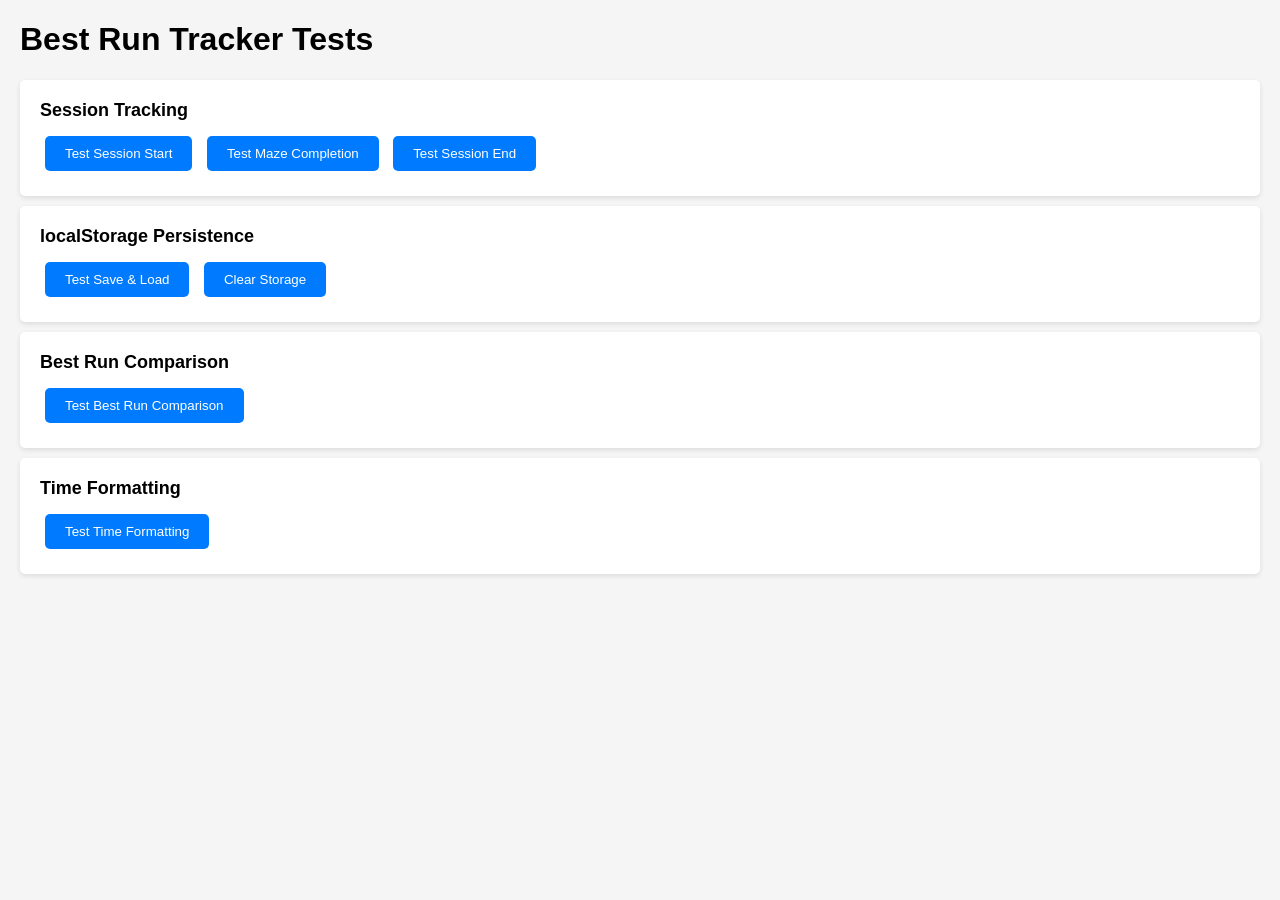
<file: test-best-run-tracker.html>
<!DOCTYPE html>
<html lang="en">
<head>
    <meta charset="UTF-8">
    <meta name="viewport" content="width=device-width, initial-scale=1.0">
    <title>Best Run Tracker Test</title>
    <style>
        body {
            font-family: Arial, sans-serif;
            margin: 20px;
            background: #f5f5f5;
        }
        .test-section {
            background: white;
            padding: 20px;
            margin: 10px 0;
            border-radius: 5px;
            box-shadow: 0 2px 5px rgba(0,0,0,0.1);
        }
        .test-title {
            font-weight: bold;
            font-size: 18px;
            margin-bottom: 10px;
        }
        .result {
            padding: 10px;
            margin: 5px 0;
            border-radius: 3px;
        }
        .pass {
            background: #d4edda;
            color: #155724;
        }
        .fail {
            background: #f8d7da;
            color: #721c24;
        }
        button {
            padding: 10px 20px;
            background: #007bff;
            color: white;
            border: none;
            border-radius: 5px;
            cursor: pointer;
            margin: 5px;
        }
        button:hover {
            background: #0056b3;
        }
    </style>
</head>
<body>
    <h1>Best Run Tracker Tests</h1>
    
    <div class="test-section">
        <div class="test-title">Session Tracking</div>
        <button onclick="testSessionStart()">Test Session Start</button>
        <button onclick="testMazeCompletion()">Test Maze Completion</button>
        <button onclick="testSessionEnd()">Test Session End</button>
        <div id="test1-results"></div>
    </div>

    <div class="test-section">
        <div class="test-title">localStorage Persistence</div>
        <button onclick="testSaveAndLoad()">Test Save & Load</button>
        <button onclick="testClearStorage()">Clear Storage</button>
        <div id="test2-results"></div>
    </div>

    <div class="test-section">
        <div class="test-title">Best Run Comparison</div>
        <button onclick="testBestRunComparison()">Test Best Run Comparison</button>
        <div id="test3-results"></div>
    </div>

    <div class="test-section">
        <div class="test-title">Time Formatting</div>
        <button onclick="testTimeFormatting()">Test Time Formatting</button>
        <div id="test4-results"></div>
    </div>

    <script src="./best-run-tracker.js"></script>
    <script>
        function addResult(elementId, message, isPass) {
            const div = document.getElementById(elementId);
            const result = document.createElement('div');
            result.className = 'result ' + (isPass ? 'pass' : 'fail');
            result.textContent = message;
            div.appendChild(result);
        }

        function testSessionStart() {
            const resultsId = 'test1-results';
            document.getElementById(resultsId).innerHTML = '';
            
            BestRunTracker.startSession();
            const session = BestRunTracker.getCurrentSession();
            
            const hasStarted = session.started !== null;
            const mazesZero = session.mazesCompleted === 0;
            const mazeArrayEmpty = Array.isArray(session.mazes) && session.mazes.length === 0;
            
            addResult(resultsId, `Session started: ${hasStarted ? '✓' : '✗'}`, hasStarted);
            addResult(resultsId, `Mazes completed starts at 0: ${mazesZero ? '✓' : '✗'}`, mazesZero);
            addResult(resultsId, `Mazes array is empty: ${mazeArrayEmpty ? '✓' : '✗'}`, mazeArrayEmpty);
        }

        function testMazeCompletion() {
            const resultsId = 'test1-results';
            document.getElementById(resultsId).innerHTML = '';
            
            BestRunTracker.startSession();
            BestRunTracker.recordMazeCompletion(1, 5000, 1, 2);
            BestRunTracker.recordMazeCompletion(2, 4000, 2, 1);
            
            const session = BestRunTracker.getCurrentSession();
            
            const countCorrect = session.mazesCompleted === 2;
            const timeCorrect = session.totalTime === 9000;
            const bestTime = session.bestMazeTime === 4000;
            const mazeCount = session.mazes.length === 2;
            
            addResult(resultsId, `Maze count incremented: ${countCorrect ? '✓' : '✗'}`, countCorrect);
            addResult(resultsId, `Total time accumulated: ${timeCorrect ? '✓' : '✗'}`, timeCorrect);
            addResult(resultsId, `Best time tracked: ${bestTime ? '✓' : '✗'}`, bestTime);
            addResult(resultsId, `Mazes array populated: ${mazeCount ? '✓' : '✗'}`, mazeCount);
        }

        function testSessionEnd() {
            const resultsId = 'test1-results';
            document.getElementById(resultsId).innerHTML = '';
            
            BestRunTracker.startSession();
            BestRunTracker.recordMazeCompletion(1, 5000, 1, 2);
            const session = BestRunTracker.endSession(false);
            
            const hasEnded = session.ended !== null;
            const mazesPreserved = session.mazesCompleted === 1;
            
            addResult(resultsId, `Session ended: ${hasEnded ? '✓' : '✗'}`, hasEnded);
            addResult(resultsId, `Session stats preserved: ${mazesPreserved ? '✓' : '✗'}`, mazesPreserved);
        }

        function testSaveAndLoad() {
            const resultsId = 'test2-results';
            document.getElementById(resultsId).innerHTML = '';
            
            localStorage.clear();
            BestRunTracker.startSession();
            BestRunTracker.recordMazeCompletion(1, 5000, 1, 2);
            BestRunTracker.endSession(true);
            
            const loaded = BestRunTracker.loadBestRun();
            
            const isSaved = loaded !== null;
            const mazesMatch = loaded && loaded.mazesCompleted === 1;
            const timeMatch = loaded && loaded.totalTime === 5000;
            
            addResult(resultsId, `Best run saved to localStorage: ${isSaved ? '✓' : '✗'}`, isSaved);
            addResult(resultsId, `Mazes count preserved: ${mazesMatch ? '✓' : '✗'}`, mazesMatch);
            addResult(resultsId, `Total time preserved: ${timeMatch ? '✓' : '✗'}`, timeMatch);
        }

        function testClearStorage() {
            localStorage.clear();
            addResult('test2-results', 'localStorage cleared', true);
        }

        function testBestRunComparison() {
            const resultsId = 'test3-results';
            document.getElementById(resultsId).innerHTML = '';
            
            localStorage.clear();
            
            // First session: 2 mazes in 10000ms
            BestRunTracker.startSession();
            BestRunTracker.recordMazeCompletion(1, 5000);
            BestRunTracker.recordMazeCompletion(2, 5000);
            BestRunTracker.endSession(true);
            
            const firstBest = BestRunTracker.loadBestRun();
            
            // Second session: 2 mazes in 8000ms (should update)
            BestRunTracker.startSession();
            BestRunTracker.recordMazeCompletion(3, 4000);
            BestRunTracker.recordMazeCompletion(4, 4000);
            BestRunTracker.endSession(true);
            
            const secondBest = BestRunTracker.loadBestRun();
            
            // Third session: 3 mazes (more mazes, should update)
            BestRunTracker.startSession();
            BestRunTracker.recordMazeCompletion(5, 3000);
            BestRunTracker.recordMazeCompletion(6, 3000);
            BestRunTracker.recordMazeCompletion(7, 3000);
            BestRunTracker.endSession(true);
            
            const thirdBest = BestRunTracker.loadBestRun();
            
            const betterTime = secondBest.totalTime < firstBest.totalTime;
            const moreMazes = thirdBest.mazesCompleted > secondBest.mazesCompleted;
            
            addResult(resultsId, `Better time updates best run: ${betterTime ? '✓' : '✗'}`, betterTime);
            addResult(resultsId, `More mazes updates best run: ${moreMazes ? '✓' : '✗'}`, moreMazes);
        }

        function testTimeFormatting() {
            const resultsId = 'test4-results';
            document.getElementById(resultsId).innerHTML = '';
            
            const test1 = BestRunTracker.formatTime(0);
            const test2 = BestRunTracker.formatTime(1234);
            const test3 = BestRunTracker.formatTime(65432);
            const test4 = BestRunTracker.formatTime(125000);
            
            const test1Pass = test1 === '00:00.000';
            const test2Pass = test2 === '00:01.234';
            const test3Pass = test3 === '01:05.432';
            const test4Pass = test4 === '02:05.000';
            
            addResult(resultsId, `Format 0ms: "${test1}" ${test1Pass ? '✓' : '✗'}`, test1Pass);
            addResult(resultsId, `Format 1234ms: "${test2}" ${test2Pass ? '✓' : '✗'}`, test2Pass);
            addResult(resultsId, `Format 65432ms: "${test3}" ${test3Pass ? '✓' : '✗'}`, test3Pass);
            addResult(resultsId, `Format 125000ms: "${test4}" ${test4Pass ? '✓' : '✗'}`, test4Pass);
        }
    </script>
</body>
</html>
</file>
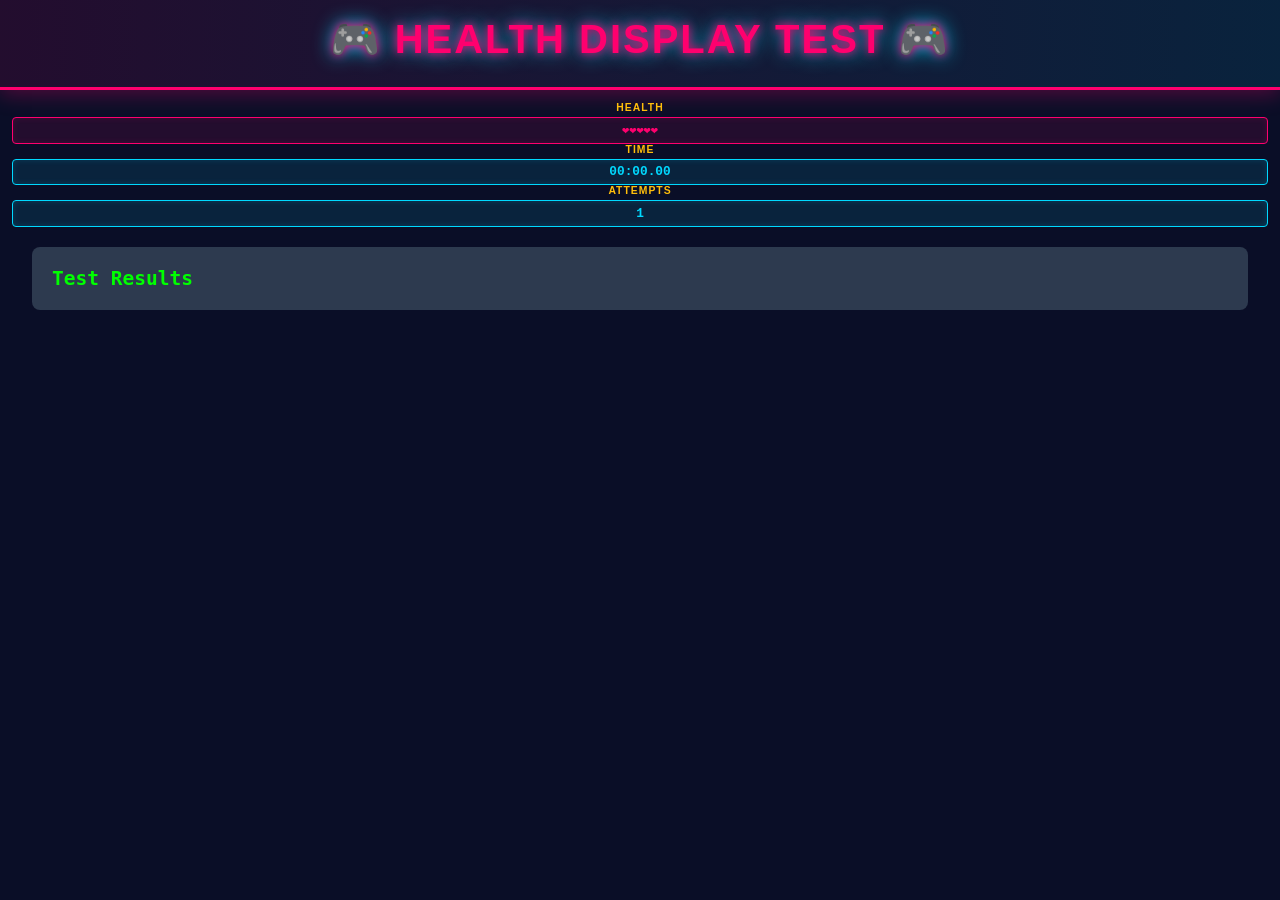
<file: test-health-display.html>
<!DOCTYPE html>
<html lang="en">
<head>
    <meta charset="UTF-8">
    <meta name="viewport" content="width=device-width, initial-scale=1.0">
    <title>Health Display Update Function Test</title>
    <link rel="stylesheet" href="./style.css">
</head>
<body>
    <div class="container">
        <header class="game-header">
            <h1 class="game-title">🎮 HEALTH DISPLAY TEST 🎮</h1>
        </header>

        <main class="game-area">
            <div class="stats-bar">
                <div class="stat">
                    <span class="stat-label">HEALTH</span>
                    <span class="stat-value health-display" id="health">❤️❤️❤️❤️❤️</span>
                </div>
                <div class="stat">
                    <span class="stat-label">TIME</span>
                    <span class="stat-value" id="timer">00:00.00</span>
                </div>
                <div class="stat">
                    <span class="stat-label">ATTEMPTS</span>
                    <span class="stat-value" id="attempts">1</span>
                </div>
            </div>

            <section id="test-results" style="padding: 20px; background: #2D3A4F; border-radius: 8px; margin: 20px; font-family: monospace; color: #00FF00;">
                <h2>Test Results</h2>
                <div id="test-output"></div>
            </section>
        </main>
    </div>

    <script src="./game.js"></script>
    <script>
        // Test Suite for updateHealthDisplay()
        const testResults = [];
        
        function addTest(name, passed, details = '') {
            testResults.push({ name, passed, details });
            const status = passed ? '✓ PASS' : '✗ FAIL';
            const color = passed ? '#00FF00' : '#FF0000';
            console.log(`${status}: ${name}`);
            if (details) console.log(`  ${details}`);
        }
        
        function runTests() {
            console.log('=== Health Display Update Function Tests ===\n');
            
            // Test 1: Function exists
            const functionExists = typeof updateHealthDisplay === 'function';
            addTest('Test 1: updateHealthDisplay() function exists', functionExists);
            
            // Test 2: Health initialized to 5 on setupLevel
            const initialHealth = game.player.health === 5;
            addTest('Test 2: Player health initialized to 5', initialHealth, `game.player.health = ${game.player.health}`);
            
            // Test 3: Health display shows 5 filled hearts on init
            const healthDisplay = document.getElementById('health').textContent;
            const filledHearts = (healthDisplay.match(/❤️/g) || []).length;
            const emptyHearts = (healthDisplay.match(/🤍/g) || []).length;
            const correctInit = filledHearts === 5 && emptyHearts === 0;
            addTest('Test 3: Display shows 5 filled hearts on init', correctInit, 
                `Filled: ${filledHearts}, Empty: ${emptyHearts}`);
            
            // Test 4: Reduce health and verify display updates
            game.player.health = 3;
            updateHealthDisplay();
            const health3Display = document.getElementById('health').textContent;
            const filled3 = (health3Display.match(/❤️/g) || []).length;
            const empty3 = (health3Display.match(/🤍/g) || []).length;
            const correct3 = filled3 === 3 && empty3 === 2;
            addTest('Test 4: Display updates to 3 filled, 2 empty at health=3', correct3,
                `Filled: ${filled3}, Empty: ${empty3}`);
            
            // Test 5: Reduce health to 0
            game.player.health = 0;
            updateHealthDisplay();
            const health0Display = document.getElementById('health').textContent;
            const filled0 = (health0Display.match(/❤️/g) || []).length;
            const empty0 = (health0Display.match(/🤍/g) || []).length;
            const correct0 = filled0 === 0 && empty0 === 5;
            addTest('Test 5: Display updates to 0 filled, 5 empty at health=0', correct0,
                `Filled: ${filled0}, Empty: ${empty0}`);
            
            // Test 6: Test health=1
            game.player.health = 1;
            updateHealthDisplay();
            const health1Display = document.getElementById('health').textContent;
            const filled1 = (health1Display.match(/❤️/g) || []).length;
            const empty1 = (health1Display.match(/🤍/g) || []).length;
            const correct1 = filled1 === 1 && empty1 === 4;
            addTest('Test 6: Display updates to 1 filled, 4 empty at health=1', correct1,
                `Filled: ${filled1}, Empty: ${empty1}`);
            
            // Test 7: Test health=5 (max)
            game.player.health = 5;
            updateHealthDisplay();
            const health5Display = document.getElementById('health').textContent;
            const filled5 = (health5Display.match(/❤️/g) || []).length;
            const empty5 = (health5Display.match(/🤍/g) || []).length;
            const correct5 = filled5 === 5 && empty5 === 0;
            addTest('Test 7: Display updates to 5 filled, 0 empty at health=5', correct5,
                `Filled: ${filled5}, Empty: ${empty5}`);
            
            // Test 8: Verify DOM element is updated
            game.player.health = 2;
            updateHealthDisplay();
            const domElement = document.getElementById('health');
            const hasContent = domElement.textContent.length > 0;
            addTest('Test 8: DOM health element is updated', hasContent,
                `Content: "${domElement.textContent}"`);
            
            // Test 9: Verify health display persists after restart
            game.player.health = 1; // artificially set to 1
            restart(); // should reset to 5
            const postRestartHealth = game.player.health === 5;
            const postRestartDisplay = document.getElementById('health').textContent;
            const postRestartCorrect = postRestartHealth && postRestartDisplay.includes('❤️❤️❤️❤️❤️');
            addTest('Test 9: Health display updates correctly after restart()', postRestartCorrect,
                `Health: ${game.player.health}, Display: "${postRestartDisplay}"`);
            
            // Test 10: Verify health display persists after playAgain
            game.player.health = 3; // artificially set to 3
            playAgain(); // should reset to 5
            const postPlayAgainHealth = game.player.health === 5;
            const postPlayAgainDisplay = document.getElementById('health').textContent;
            const postPlayAgainCorrect = postPlayAgainHealth && postPlayAgainDisplay.includes('❤️❤️❤️❤️❤️');
            addTest('Test 10: Health display updates correctly after playAgain()', postPlayAgainCorrect,
                `Health: ${game.player.health}, Display: "${postPlayAgainDisplay}"`);
            
            // Summary
            const passed = testResults.filter(t => t.passed).length;
            const total = testResults.length;
            console.log(`\n=== Test Summary ===`);
            console.log(`Passed: ${passed}/${total}`);
            
            // Display results in HTML
            const outputDiv = document.getElementById('test-output');
            outputDiv.innerHTML = testResults.map((t, i) => `
                <div style="margin: 10px 0; padding: 10px; background: ${t.passed ? 'rgba(0,255,0,0.1)' : 'rgba(255,0,0,0.1)'}; border-left: 3px solid ${t.passed ? '#00FF00' : '#FF0000'};">
                    <strong style="color: ${t.passed ? '#00FF00' : '#FF0000'};">${t.passed ? '✓' : '✗'} Test ${i+1}: ${t.name}</strong>
                    ${t.details ? `<div style="color: #CCCCCC; margin-top: 5px;">${t.details}</div>` : ''}
                </div>
            `).join('') + `
                <div style="margin-top: 20px; padding: 10px; background: #1A1F3A; border: 2px solid #00FF00;">
                    <strong>SUMMARY: ${passed}/${total} tests passed</strong>
                </div>
            `;
        }
        
        // Run tests when page loads
        window.addEventListener('DOMContentLoaded', runTests);
    </script>
</body>
</html>
</file>
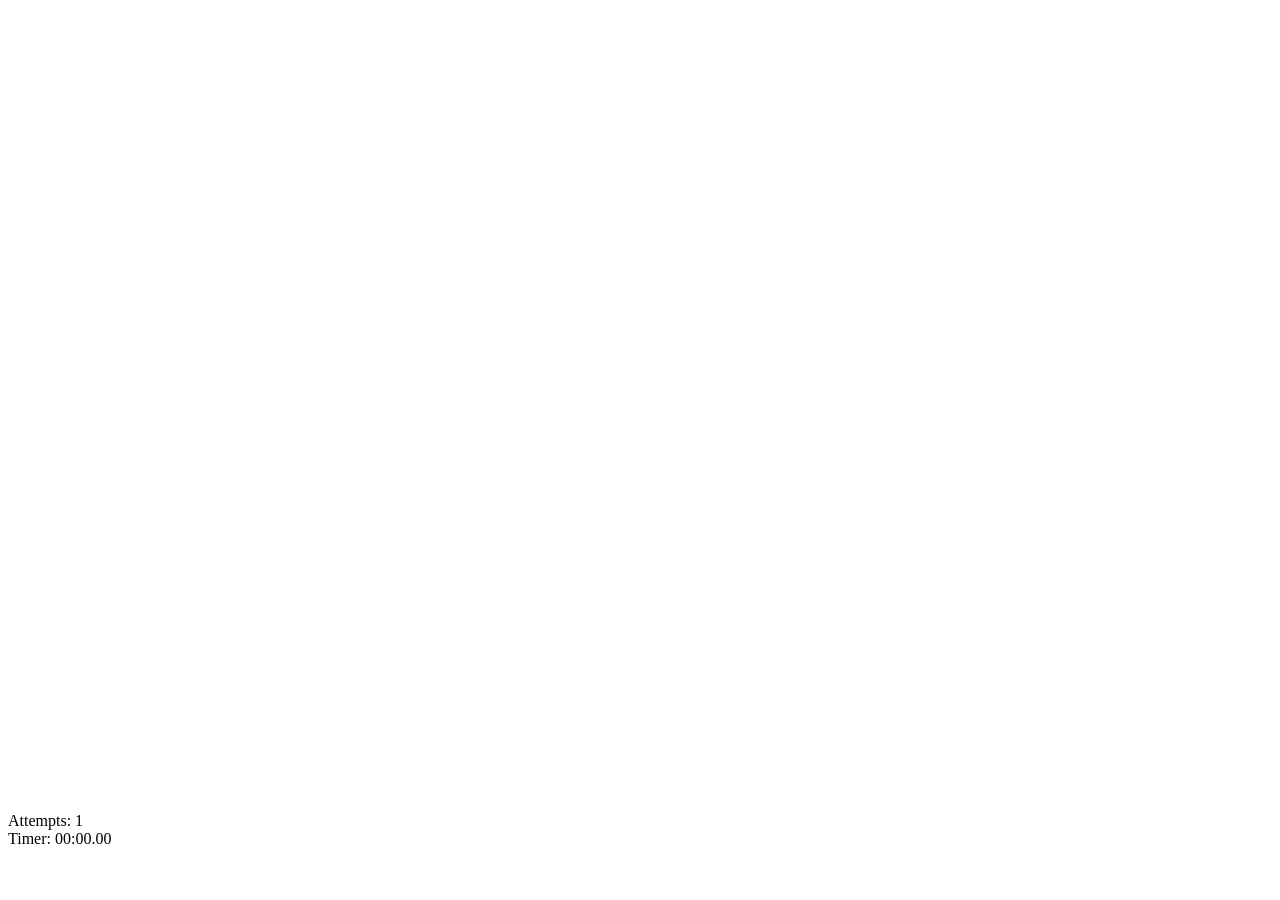
<file: test-health.html>
<!DOCTYPE html>
<html>
<head>
    <title>Health Property Test</title>
</head>
<body>
    <canvas id="gameCanvas"></canvas>
    <div id="stats-bar">
        <div>Attempts: <span id="attempts">1</span></div>
        <div>Timer: <span id="timer">00:00.00</span></div>
    </div>
    
    <script src="game.js"></script>
    <script>
        console.log('Testing health property initialization...');
        
        // Test 1: Check if player health is initialized to 5
        console.log('Test 1: Initial player health should be 5');
        console.log('game.player.health =', game.player.health);
        console.assert(game.player.health === 5, 'FAILED: Player health should be 5');
        console.log('✓ PASSED: Player health initialized to 5');
        
        // Test 2: Check player object structure
        console.log('\nTest 2: Player object should have { row, col, health }');
        console.log('game.player =', game.player);
        console.assert(
            'row' in game.player && 'col' in game.player && 'health' in game.player,
            'FAILED: Player should have row, col, and health properties'
        );
        console.log('✓ PASSED: Player object has correct structure');
        
        // Test 3: Check health is reset on restart()
        console.log('\nTest 3: Restart should reset health to 5');
        game.player.health = 2; // Artificially reduce health
        console.log('Before restart: game.player.health =', game.player.health);
        restart();
        console.log('After restart: game.player.health =', game.player.health);
        console.assert(game.player.health === 5, 'FAILED: Health should be reset to 5 on restart');
        console.log('✓ PASSED: Health reset to 5 on restart()');
        
        // Test 4: Check health is reset on playAgain()
        console.log('\nTest 4: PlayAgain should reset health to 5');
        game.player.health = 1; // Artificially reduce health
        console.log('Before playAgain: game.player.health =', game.player.health);
        playAgain();
        console.log('After playAgain: game.player.health =', game.player.health);
        console.assert(game.player.health === 5, 'FAILED: Health should be reset to 5 on playAgain');
        console.log('✓ PASSED: Health reset to 5 on playAgain()');
        
        console.log('\n=== All Health Property Tests Passed ===');
    </script>
</body>
</html>
</file>
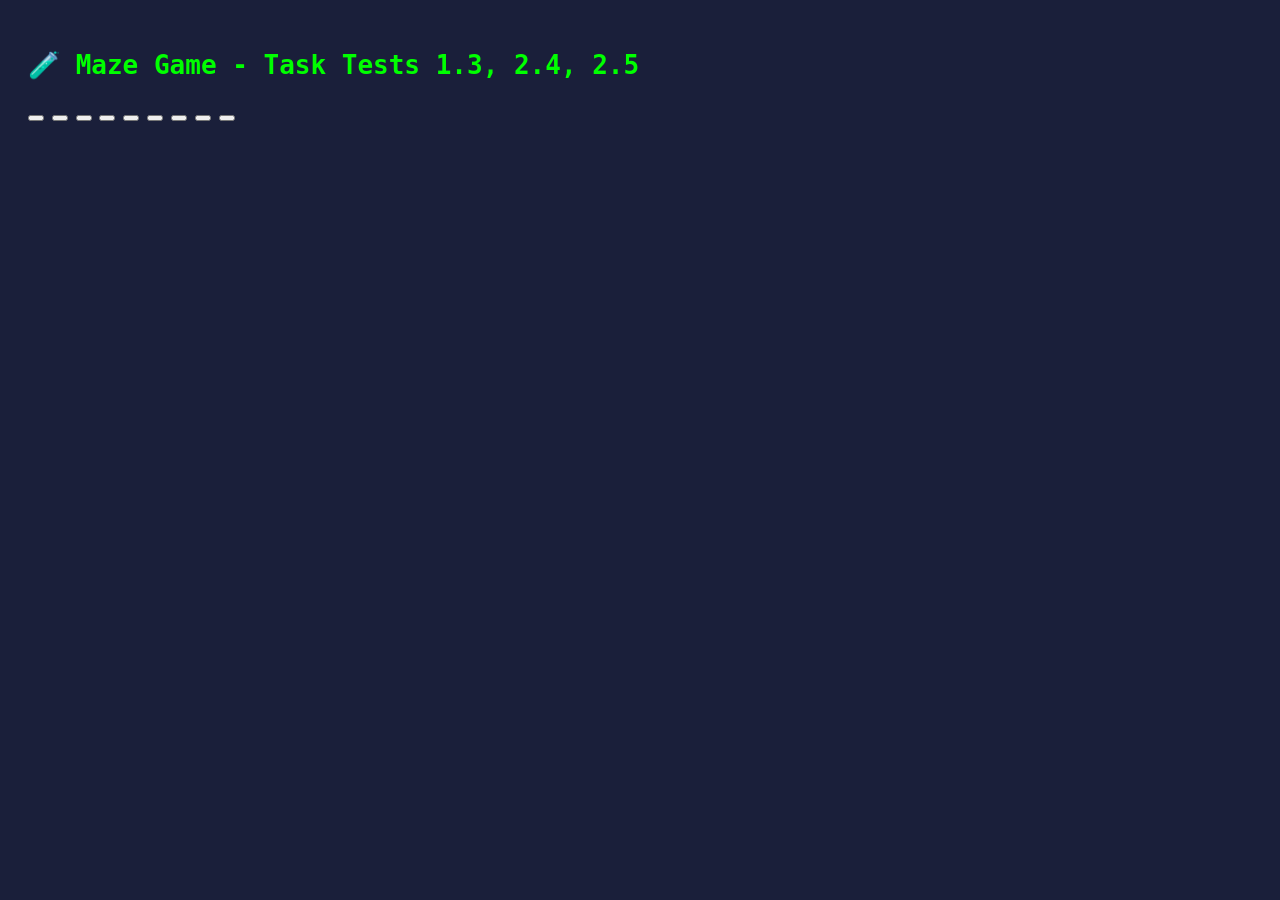
<file: test-tasks.html>
<!DOCTYPE html>
<html lang="en">
<head>
    <meta charset="UTF-8">
    <meta name="viewport" content="width=device-width, initial-scale=1.0">
    <title>Test Tasks 1.3, 2.4, 2.5</title>
    <style>
        body {
            font-family: monospace;
            background: #1A1F3A;
            color: #0F0;
            padding: 20px;
            line-height: 1.6;
        }
        .test-section {
            margin: 20px 0;
            padding: 15px;
            background: #2D3A4F;
            border-left: 4px solid #00D9FF;
        }
        .test {
            margin: 8px 0;
        }
        .pass {
            color: #66BB6A;
        }
        .fail {
            color: #FF5722;
        }
        canvas {
            display: none;
        }
    </style>
</head>
<body>
    <h1>🧪 Maze Game - Task Tests 1.3, 2.4, 2.5</h1>
    
    <!-- Game Elements -->
    <canvas id="gameCanvas" width="800" height="800"></canvas>
    <div id="health"></div>
    <div id="timer"></div>
    <div id="attempts"></div>
    <div id="deathMessage"></div>
    <div id="deadOverlay" class="overlay"></div>
    <div id="pauseOverlay" class="overlay"></div>
    <div id="winOverlay" class="overlay"></div>
    <div id="winStats"></div>
    
    <!-- Direction buttons -->
    <button class="direction-btn" data-direction="UP"></button>
    <button class="direction-btn" data-direction="DOWN"></button>
    <button class="direction-btn" data-direction="LEFT"></button>
    <button class="direction-btn" data-direction="RIGHT"></button>
    
    <!-- Action buttons -->
    <button id="pauseBtn"></button>
    <button id="restartBtn"></button>
    <button id="resumeBtn"></button>
    <button id="restartDeadBtn"></button>
    <button id="playAgainBtn"></button>
    
    <div id="test-output"></div>

    <script src="game.js"></script>
    <script>
        // Suppress init on load
        window.removeEventListener('DOMContentLoaded', init);

        const output = document.getElementById('test-output');
        let passCount = 0;
        let failCount = 0;

        function log(message) {
            const p = document.createElement('p');
            p.textContent = message;
            output.appendChild(p);
            console.log(message);
        }

        function pass(testName) {
            passCount++;
            log(`✓ ${testName}`);
        }

        function fail(testName, message) {
            failCount++;
            log(`✗ ${testName}: ${message}`);
        }

        function assert(condition, message) {
            if (!condition) throw new Error(message);
        }

        function assertEquals(actual, expected, message) {
            if (actual !== expected) {
                throw new Error(`${message || 'Assertion failed'}: expected ${expected}, got ${actual}`);
            }
        }

        // ============================
        // TASK 1.3: GRID BOUNDARY TESTS
        // ============================
        log('\n=== TASK 1.3: Grid Boundary Enforcement ===\n');

        try {
            init();
            pass('TASK 1.3.0: Game initializes without error');
        } catch (e) {
            fail('TASK 1.3.0: Game initialization', e.message);
            return;
        }

        try {
            assertEquals(CONFIG.GRID_SIZE, 20, 'Grid size');
            pass('TASK 1.3.1: Grid size is 20×20');
        } catch (e) {
            fail('TASK 1.3.1: Grid size is 20×20', e.message);
        }

        try {
            const result = canMove(-1, 5);
            assertEquals(result, false, 'canMove(-1, 5) should return false');
            pass('TASK 1.3.2: canMove returns false for negative row');
        } catch (e) {
            fail('TASK 1.3.2: canMove negative row', e.message);
        }

        try {
            const result = canMove(5, -1);
            assertEquals(result, false, 'canMove(5, -1) should return false');
            pass('TASK 1.3.3: canMove returns false for negative col');
        } catch (e) {
            fail('TASK 1.3.3: canMove negative col', e.message);
        }

        try {
            const result = canMove(20, 5);
            assertEquals(result, false, 'canMove(20, 5) should return false');
            pass('TASK 1.3.4: canMove returns false for row >= 20');
        } catch (e) {
            fail('TASK 1.3.4: canMove row >= 20', e.message);
        }

        try {
            const result = canMove(5, 20);
            assertEquals(result, false, 'canMove(5, 20) should return false');
            pass('TASK 1.3.5: canMove returns false for col >= 20');
        } catch (e) {
            fail('TASK 1.3.5: canMove col >= 20', e.message);
        }

        try {
            const result = canMove(0, 0);
            assertEquals(result, true, 'canMove(0, 0) should return true (START tile)');
            pass('TASK 1.3.6: canMove accepts valid position (0,0)');
        } catch (e) {
            fail('TASK 1.3.6: canMove valid boundary', e.message);
        }

        try {
            const result = canMove(19, 19);
            assertEquals(result, true, 'canMove(19, 19) should return true (END tile)');
            pass('TASK 1.3.7: canMove accepts valid position (19,19)');
        } catch (e) {
            fail('TASK 1.3.7: canMove END position', e.message);
        }

        // ============================
        // TASK 2.4: COLLISION HEALTH TESTS
        // ============================
        log('\n=== TASK 2.4: Collision Detection with Health ===\n');

        try {
            game.state = GAME_STATE.PLAYING;
            assertEquals(game.player.health, 5, 'Health should be 5 after init');
            pass('TASK 2.4.1: Player starts with health = 5');
        } catch (e) {
            fail('TASK 2.4.1: Initial health', e.message);
        }

        try {
            const initialHealth = game.player.health;
            applyDamage(1, 'lava');
            assertEquals(game.player.health, initialHealth - 1, 'Health after damage');
            pass('TASK 2.4.2: applyDamage reduces health by 1');
        } catch (e) {
            fail('TASK 2.4.2: Apply damage reduces health', e.message);
        }

        try {
            game.state = GAME_STATE.PLAYING;
            game.player.health = 5;
            applyDamage(1, 'lava');
            assertEquals(game.lastDamageSource, 'lava', 'Damage source tracking');
            pass('TASK 2.4.3: applyDamage tracks damage source as "lava"');
        } catch (e) {
            fail('TASK 2.4.3: Lava damage source', e.message);
        }

        try {
            game.state = GAME_STATE.PLAYING;
            game.player.health = 5;
            applyDamage(1, 'moving_wall');
            assertEquals(game.lastDamageSource, 'moving_wall', 'Damage source tracking');
            pass('TASK 2.4.4: applyDamage tracks damage source as "moving_wall"');
        } catch (e) {
            fail('TASK 2.4.4: Moving wall damage source', e.message);
        }

        try {
            game.state = GAME_STATE.PLAYING;
            game.player.health = 3;
            applyDamage(1, 'lava');
            assertEquals(game.state, GAME_STATE.PLAYING, 'State after non-lethal damage');
            assertEquals(game.player.health, 2, 'Health after damage');
            pass('TASK 2.4.5: Game remains PLAYING when health > 0 after damage');
        } catch (e) {
            fail('TASK 2.4.5: Non-lethal damage', e.message);
        }

        // ============================
        // TASK 2.5: DEATH STATE TRANSITION TESTS
        // ============================
        log('\n=== TASK 2.5: Death State Transition on Zero Health ===\n');

        try {
            restart();
            game.state = GAME_STATE.PLAYING;
            game.player.health = 1;
            applyDamage(1, 'lava');
            assertEquals(game.state, GAME_STATE.DEAD, 'State after lethal damage');
            assertEquals(game.lastDamageSource, 'lava', 'Damage source on death');
            pass('TASK 2.5.1: Death occurs when health reaches 0 after lava damage');
        } catch (e) {
            fail('TASK 2.5.1: Death on lava at health=1', e.message);
        }

        try {
            restart();
            game.state = GAME_STATE.PLAYING;
            game.player.health = 1;
            applyDamage(1, 'moving_wall');
            assertEquals(game.state, GAME_STATE.DEAD, 'State after lethal moving wall damage');
            assertEquals(game.lastDamageSource, 'moving_wall', 'Damage source on death');
            pass('TASK 2.5.2: Death occurs when health reaches 0 after moving wall damage');
        } catch (e) {
            fail('TASK 2.5.2: Death on moving wall at health=1', e.message);
        }

        try {
            restart();
            game.state = GAME_STATE.PLAYING;
            game.player.health = 1;
            applyDamage(1, 'lava');
            const deathMessage = document.getElementById('deathMessage').textContent;
            assertEquals(deathMessage, 'Burned by lava!', 'Death message');
            pass('TASK 2.5.3: Death message is "Burned by lava!" for lava deaths');
        } catch (e) {
            fail('TASK 2.5.3: Lava death message', e.message);
        }

        try {
            restart();
            game.state = GAME_STATE.PLAYING;
            game.player.health = 1;
            applyDamage(1, 'moving_wall');
            const deathMessage = document.getElementById('deathMessage').textContent;
            assertEquals(deathMessage, 'Crushed by a moving wall!', 'Death message');
            pass('TASK 2.5.4: Death message is "Crushed by a moving wall!" for moving wall deaths');
        } catch (e) {
            fail('TASK 2.5.4: Moving wall death message', e.message);
        }

        try {
            restart();
            game.state = GAME_STATE.PLAYING;
            game.player.health = 1;
            applyDamage(1, 'lava');
            const overlay = document.getElementById('deadOverlay');
            assert(overlay.classList.contains('active'), 'Overlay should be visible');
            pass('TASK 2.5.5: Death overlay is shown when health reaches 0');
        } catch (e) {
            fail('TASK 2.5.5: Death overlay visibility', e.message);
        }

        try {
            restart();
            game.state = GAME_STATE.PLAYING;
            game.player.health = 2;
            applyDamage(1, 'lava');
            assertEquals(game.state, GAME_STATE.PLAYING, 'State with health=1');
            assertEquals(game.player.health, 1, 'Health should be 1');
            pass('TASK 2.5.6: Death only triggers when health actually reaches 0');
        } catch (e) {
            fail('TASK 2.5.6: Death trigger at health=0', e.message);
        }

        // ============================
        // SUMMARY
        // ============================
        log('\n=== Test Summary ===\n');
        log(`Total Passed: ${passCount}`);
        log(`Total Failed: ${failCount}`);
        log(`\nStatus: ${failCount === 0 ? '✓ ALL TESTS PASSED' : '✗ SOME TESTS FAILED'}`);
        log('\nImplemented Tasks:');
        log('✓ Task 1.3: Grid boundary enforcement');
        log('✓ Task 2.4: Collision detection with health damage');
        log('✓ Task 2.5: Death state transition on zero health');
    </script>
</body>
</html>
</file>
<file: style.css>
/* ===========================
   MAZE RUNNER - ARCADE STYLE
   =========================== */

* {
    margin: 0;
    padding: 0;
    box-sizing: border-box;
}

:root {
    --primary-color: #FF006E;
    --secondary-color: #00D9FF;
    --accent-color: #FFBE0B;
    --danger-color: #FB5607;
    --success-color: #8338EC;
    --bg-dark: #0A0E27;
    --bg-darker: #050814;
    --text-light: #E0E0E0;
    --text-bright: #FFFFFF;
    --tile-empty: #1A1F3A;
    --tile-wall: #2D1B4E;
    --tile-lava: #FF5722;
    --tile-moving-wall: #9C27B0;
    --tile-start: #4CAF50;
    --tile-end: #FFD700;
    --tile-player: #00D9FF;
    --shadow: rgba(255, 0, 110, 0.3);
}

html, body {
    width: 100%;
    height: 100%;
    overflow: hidden;
}

body {
    font-family: 'Arial', 'Courier New', monospace;
    background: linear-gradient(135deg, var(--bg-darker) 0%, var(--bg-dark) 100%);
    color: var(--text-light);
    display: flex;
    align-items: center;
    justify-content: center;
    min-height: 100vh;
}

.container {
    width: 100%;
    height: 100%;
    display: flex;
    flex-direction: column;
    background: var(--bg-dark);
    overflow: auto;
}

/* ==================
   HEADER STYLING
   ================== */

.game-header {
    padding: 1rem;
    text-align: center;
    background: linear-gradient(90deg, rgba(255, 0, 110, 0.1) 0%, rgba(0, 217, 255, 0.1) 100%);
    border-bottom: 3px solid var(--primary-color);
    box-shadow: 0 4px 20px var(--shadow);
}

.game-title {
    font-size: clamp(1.5rem, 5vw, 2.5rem);
    font-weight: bold;
    color: var(--primary-color);
    text-shadow: 0 0 10px var(--primary-color), 0 0 20px var(--secondary-color);
    letter-spacing: 2px;
    margin-bottom: 0.5rem;
    animation: pulse 2s ease-in-out infinite;
}

.game-subtitle {
    font-size: clamp(0.9rem, 2vw, 1.2rem);
    color: var(--secondary-color);
    letter-spacing: 1px;
}

@keyframes pulse {
    0%, 100% { text-shadow: 0 0 10px var(--primary-color), 0 0 20px var(--secondary-color); }
    50% { text-shadow: 0 0 20px var(--primary-color), 0 0 40px var(--secondary-color), 0 0 60px var(--accent-color); }
}

/* ==================
   MAIN GAME AREA
   ================== */

.game-area {
    flex: 1;
    display: flex;
    flex-direction: column;
    overflow: hidden;
    padding: 0.75rem;
}

/* ==================
   GAME CONTAINER (3-column layout)
   ================== */

.game-container {
    flex: 1;
    display: flex;
    flex-direction: row;
    gap: 0.75rem;
    align-items: stretch;
    overflow: hidden;
}

/* ==================
   LEFT STATS SIDEBAR
   ================== */

.stats-panel {
    display: flex;
    flex-direction: column;
    gap: 0.6rem;
    width: 150px;
    flex-shrink: 0;
    background: rgba(255, 0, 110, 0.05);
    border: 2px solid var(--primary-color);
    border-radius: 10px;
    padding: 0.75rem 0.5rem;
    box-shadow: 0 0 15px var(--shadow);
}

.stat {
    display: flex;
    flex-direction: column;
    align-items: center;
    gap: 0.25rem;
}

.stat-label {
    font-size: 0.65rem;
    color: var(--accent-color);
    font-weight: bold;
    letter-spacing: 1px;
}

.stat-value {
    font-size: 0.8rem;
    font-family: 'Courier New', monospace;
    color: var(--secondary-color);
    font-weight: bold;
    background: rgba(0, 217, 255, 0.1);
    padding: 0.3rem 0.4rem;
    border: 1px solid var(--secondary-color);
    border-radius: 4px;
    width: 100%;
    text-align: center;
    box-shadow: inset 0 0 6px rgba(0, 217, 255, 0.15);
}

.health-display {
    color: var(--primary-color);
    background: rgba(255, 0, 110, 0.1);
    border-color: var(--primary-color);
    box-shadow: inset 0 0 6px rgba(255, 0, 110, 0.15);
    font-size: 0.75rem;
    letter-spacing: 0;
    white-space: nowrap;
    overflow: hidden;
}

.canvas-wrapper {
    flex: 1;
    display: flex;
    align-items: center;
    justify-content: center;
    overflow: hidden;
    min-width: 0;
}

#gameCanvas {
    border: 3px solid var(--primary-color);
    box-shadow: 0 0 20px var(--shadow), inset 0 0 20px rgba(0, 0, 0, 0.5);
    background: var(--tile-empty);
    /* Scale to fit available space while keeping aspect ratio */
    max-width: 100%;
    max-height: calc(100vh - 130px);
    width: auto;
    height: auto;
    image-rendering: pixelated;
    image-rendering: -moz-crisp-edges;
    image-rendering: crisp-edges;
}

/* ==================
   CONTROLS PANEL
   ================== */

.controls-panel {
    background: rgba(255, 0, 110, 0.05);
    border: 2px solid var(--primary-color);
    border-radius: 10px;
    padding: 1rem;
    width: 160px;
    flex-shrink: 0;
    box-shadow: 0 0 15px var(--shadow);
    display: flex;
    flex-direction: column;
    gap: 0.75rem;
    overflow-y: auto;
}

.controls-title {
    color: var(--primary-color);
    font-size: 0.9rem;
    letter-spacing: 1px;
    text-align: center;
}

.button-grid {
    display: grid;
    grid-template-columns: 1fr 1fr 1fr;
    gap: 0.3rem;
    grid-template-areas:
        ". up ."
        "left . right"
        ". down .";
}

.direction-btn {
    background: linear-gradient(135deg, var(--secondary-color), var(--accent-color));
    border: 2px solid var(--secondary-color);
    color: var(--bg-dark);
    font-size: 1rem;
    font-weight: bold;
    padding: 0.6rem;
    border-radius: 6px;
    cursor: pointer;
    transition: all 0.2s ease;
    box-shadow: 0 2px 6px rgba(0, 217, 255, 0.3);
}

.up-btn { grid-area: up; }
.left-btn { grid-area: left; }
.right-btn { grid-area: right; }
.down-btn { grid-area: down; }

.direction-btn:hover {
    transform: translateY(-2px);
    box-shadow: 0 6px 15px rgba(0, 217, 255, 0.5);
}

.direction-btn:active {
    transform: translateY(0);
    box-shadow: 0 2px 5px rgba(0, 217, 255, 0.3);
}

.direction-btn:focus {
    outline: none;
    box-shadow: 0 0 0 3px rgba(0, 217, 255, 0.6);
}

.action-buttons {
    display: flex;
    flex-direction: column;
    gap: 0.5rem;
}

.action-btn {
    padding: 0.5rem 0.6rem;
    border: 2px solid;
    border-radius: 5px;
    font-size: 0.7rem;
    font-weight: bold;
    cursor: pointer;
    transition: all 0.2s ease;
    letter-spacing: 0.5px;
    text-transform: uppercase;
}

.pause-btn {
    background: linear-gradient(135deg, var(--accent-color), var(--danger-color));
    border-color: var(--accent-color);
    color: var(--bg-dark);
    box-shadow: 0 4px 10px rgba(255, 190, 11, 0.3);
}

.pause-btn:hover {
    transform: translateY(-2px);
    box-shadow: 0 6px 15px rgba(255, 190, 11, 0.5);
}

.restart-btn {
    background: linear-gradient(135deg, var(--success-color), var(--primary-color));
    border-color: var(--success-color);
    color: var(--text-bright);
    box-shadow: 0 4px 10px rgba(131, 56, 236, 0.3);
}

.restart-btn:hover {
    transform: translateY(-2px);
    box-shadow: 0 6px 15px rgba(131, 56, 236, 0.5);
}

.action-btn:active {
    transform: translateY(0);
}

.action-btn:focus {
    outline: none;
    box-shadow: 0 0 0 3px rgba(255, 0, 110, 0.6);
}

.instructions {
    background: rgba(0, 217, 255, 0.05);
    border: 1px solid var(--secondary-color);
    border-radius: 6px;
    padding: 0.6rem;
    font-size: 0.7rem;
    line-height: 1.5;
}

.instructions h3 {
    color: var(--secondary-color);
    margin-bottom: 0.5rem;
    font-size: 0.75rem;
    letter-spacing: 0.5px;
}

.instructions ul {
    list-style: none;
}

.instructions li {
    margin-bottom: 0.3rem;
    padding-left: 0.8rem;
    position: relative;
}

.instructions li::before {
    content: "▸";
    position: absolute;
    left: 0;
    color: var(--accent-color);
}

/* ==================
   OVERLAYS
   ================== */

.overlay {
    position: fixed;
    top: 0;
    left: 0;
    right: 0;
    bottom: 0;
    background: rgba(0, 0, 0, 0.9);
    display: none;
    align-items: center;
    justify-content: center;
    z-index: 1000;
    backdrop-filter: blur(3px);
}

.overlay.active {
    display: flex;
    animation: fadeIn 0.3s ease;
}

@keyframes fadeIn {
    from {
        opacity: 0;
    }
    to {
        opacity: 1;
    }
}

.overlay-content {
    background: linear-gradient(135deg, rgba(255, 0, 110, 0.1), rgba(0, 217, 255, 0.1));
    border: 3px solid var(--primary-color);
    border-radius: 15px;
    padding: 2rem;
    text-align: center;
    box-shadow: 0 0 40px var(--shadow);
    animation: slideIn 0.3s ease;
    max-width: 90%;
}

@keyframes slideIn {
    from {
        transform: scale(0.8);
        opacity: 0;
    }
    to {
        transform: scale(1);
        opacity: 1;
    }
}

.overlay-content h2 {
    font-size: clamp(1.5rem, 5vw, 2.5rem);
    color: var(--primary-color);
    margin-bottom: 1rem;
    text-shadow: 0 0 10px var(--primary-color);
}

.overlay-content p {
    font-size: 1.1rem;
    color: var(--secondary-color);
    margin-bottom: 1.5rem;
    letter-spacing: 0.5px;
}

.overlay-btn {
    padding: 1rem 2rem;
    background: linear-gradient(135deg, var(--accent-color), var(--primary-color));
    border: 2px solid var(--accent-color);
    color: var(--bg-dark);
    font-size: 1.1rem;
    font-weight: bold;
    border-radius: 8px;
    cursor: pointer;
    transition: all 0.3s ease;
    letter-spacing: 1px;
    text-transform: uppercase;
    box-shadow: 0 0 20px rgba(255, 0, 110, 0.4);
}

.overlay-btn:hover {
    transform: scale(1.05);
    box-shadow: 0 0 30px rgba(255, 0, 110, 0.6);
}

.overlay-btn:active {
    transform: scale(0.98);
}

.overlay-btn:focus {
    outline: none;
    box-shadow: 0 0 0 3px rgba(255, 190, 11, 0.6);
}

/* ==================
   FOOTER
   ================== */

.game-footer {
    padding: 1rem;
    text-align: center;
    border-top: 2px solid var(--primary-color);
    background: linear-gradient(90deg, rgba(255, 0, 110, 0.05) 0%, rgba(0, 217, 255, 0.05) 100%);
    font-size: 0.9rem;
    color: var(--text-light);
}

.game-footer a {
    color: var(--secondary-color);
    text-decoration: none;
    font-weight: bold;
    transition: color 0.2s ease;
}

.game-footer a:hover {
    color: var(--accent-color);
    text-decoration: underline;
}

/* ==================
   RESPONSIVE DESIGN
   ================== */

@media (max-width: 768px) {
    .game-container {
        flex-direction: column;
        align-items: center;
        overflow-y: auto;
    }

    .stats-panel {
        flex-direction: row;
        flex-wrap: wrap;
        width: 100%;
        justify-content: center;
        gap: 0.5rem;
        padding: 0.5rem;
    }

    .stat {
        min-width: 70px;
    }

    .controls-panel {
        width: 100%;
        max-width: 400px;
        order: 2;
    }

    .canvas-wrapper {
        order: 1;
        width: 100%;
    }

    #gameCanvas {
        max-width: 100%;
        max-height: 50vh;
    }

    .game-area {
        overflow-y: auto;
    }
}

@media (max-width: 480px) {
    .game-area {
        padding: 0.4rem;
    }

    .stats-panel {
        gap: 0.4rem;
    }

    .stat-value {
        font-size: 0.7rem;
        padding: 0.25rem 0.3rem;
    }

    .controls-panel {
        padding: 0.75rem;
    }

    .button-grid {
        gap: 0.3rem;
    }

    .direction-btn {
        padding: 0.6rem;
        font-size: 0.9rem;
    }

    .action-btn {
        padding: 0.5rem;
        font-size: 0.65rem;
    }

    .game-header {
        padding: 0.5rem;
    }

    .game-title {
        font-size: 1.2rem;
        margin-bottom: 0.3rem;
    }

    .game-subtitle {
        font-size: 0.8rem;
    }

    .overlay-content {
        padding: 1.5rem 1rem;
    }

    .overlay-content h2 {
        font-size: 1.5rem;
        margin-bottom: 0.8rem;
    }

    .overlay-content p {
        font-size: 0.95rem;
        margin-bottom: 1rem;
    }

    .overlay-btn {
        padding: 0.8rem 1.5rem;
        font-size: 0.95rem;
    }
}

/* ==================
   ANIMATION
   ================== */

@keyframes lavaFlicker {
    0%, 100% {
        background: linear-gradient(135deg, #FF5722, #FF7043);
    }
    50% {
        background: linear-gradient(135deg, #FF7043, #FF5722);
    }
}

@keyframes movingWallPulse {
    0%, 100% {
        opacity: 0.8;
        box-shadow: inset 0 0 5px rgba(156, 39, 176, 0.5);
    }
    50% {
        opacity: 1;
        box-shadow: inset 0 0 10px rgba(156, 39, 176, 0.8);
    }
}
</file>
